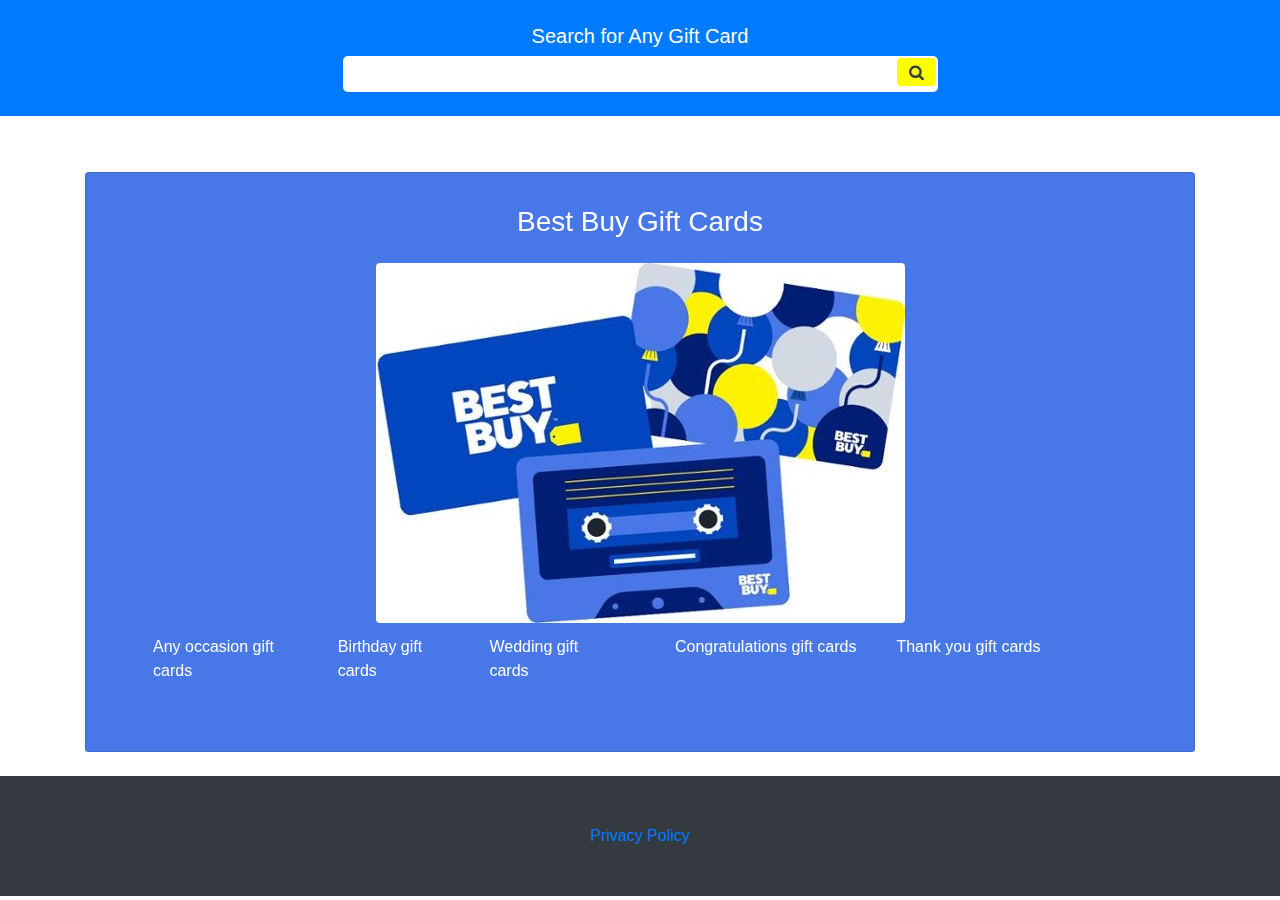
<file: index.html>
<!DOCTYPE html>
<html>
<head>
    <meta charset='utf-8'>
    <meta http-equiv='X-UA-Compatible' content='IE=edge'>
    <title>BestBuy's Gift Cards</title>
    <link rel="shortcut icon" type="image/jpg" href="./gift-card.png"/>
    <meta name='viewport' content='width=device-width, initial-scale=1'>

    <!-- Font Awesome -->
    <link rel="stylesheet" href="https://cdnjs.cloudflare.com/ajax/libs/font-awesome/4.7.0/css/font-awesome.min.css">
    
    <!-- jquery -->
    <script src="https://ajax.googleapis.com/ajax/libs/jquery/3.5.1/jquery.min.js"></script>
    <script src="https://cdnjs.cloudflare.com/ajax/libs/popper.js/1.16.0/umd/popper.min.js"></script>
    
    <!-- bootstrapcdn -->
    
    <script src="https://maxcdn.bootstrapcdn.com/bootstrap/4.5.2/js/bootstrap.min.js"></script>
    <link rel="stylesheet" href="https://stackpath.bootstrapcdn.com/bootstrap/4.4.1/css/bootstrap.min.css" integrity="sha384-Vkoo8x4CGsO3+Hhxv8T/Q5PaXtkKtu6ug5TOeNV6gBiFeWPGFN9MuhOf23Q9Ifjh" crossorigin="anonymous">
    <script src="https://stackpath.bootstrapcdn.com/bootstrap/4.4.1/js/bootstrap.min.js" integrity="sha384-wfSDF2E50Y2D1uUdj0O3uMBJnjuUD4Ih7YwaYd1iqfktj0Uod8GCExl3Og8ifwB6" crossorigin="anonymous"></script>
    <!-- Style CSS -->
    <link rel='stylesheet' type='text/css' media='screen' href='./css/style.css'>
    <script src='./js/app.js'></script>
</head>
<body>
    <div class="container-fluid fixed-top bg-primary py-4">
        <div class="row">
        <div class="col-md-6 mx-auto">
            <h5 class="text-center text-white">Search for Any Gift Card</h5>
            <form role="search" id="form" method="get" action="http://www.google.com/search">
                <input type="search" id="query" name="q"
                 placeholder=""
                 aria-label="Search through site content">
                <button id="searchbtn">
                    <div class="input-group-append">
                    <span class="input-group-text amber lighten-3 border-0" id="basic-text1"><i class="fa fa-search text-dark" aria-hidden="true"></i></span>
                  </div></button>
              </form>
              
        </div>
    </div>
</div>
<div class=" container pt-5 my-4">
    <div id="demo" class="carousel slide" data-ride="carousel">
        <div class="carousel-inner">
            <div class="carousel-item active">
                <div class="card">
                    <div class="path text-center text-white"><h3>Best Buy Gift Cards</h3></div>
                    <div class="row">
                        <div class="col-md-12 text-center align-self-center"> 
                            <img class="img-fluid rounded" src="./images/bestbuy.jpg">
                        </div>
                    </div>
                    <div class="row">
                        <div class="col-md-6 mb-4">
                            <ul class="list-group list-group-horizontal bg-transparent">
                                <a href="Any_occasion_gift_cards.html" target="_blank"><li class="list-group-item">Any occasion gift cards</li></a>
                                <a href="birthday_gift_cards.html" target="_blank"><li class="list-group-item">Birthday gift cards</li></a>
                                <a href="wedding_cards.html"  target="_blank"><li class="list-group-item">Wedding gift cards</li></a>
                              </ul>
                        </div>
                        <div class="col-md-6 mb-4">
                            <ul class="list-group list-group-horizontal bg-transparent">
                                <a href="Congratulations.html" target="_blank"><li class="list-group-item">Congratulations gift cards</li></a>
                                <a href="thankyou.html" target="_blank"><li class="list-group-item">Thank you gift cards</li></a>
                              </ul>
                        </div>
                        </div>
                    </div>
                </div>
            </div>
        </div>
    </div>
   
    <!-- Copyright -->
    <div class="footer-copyright text-center py-5 mb-1 bg-dark">
        <a href="./privacy.html" target="_blank">Privacy Policy</a>
      </div>
      <!-- Copyright -->
    <!-- JavaScript -->
    <script src='./js/app.js'></script>
</body>
</html>
</file>
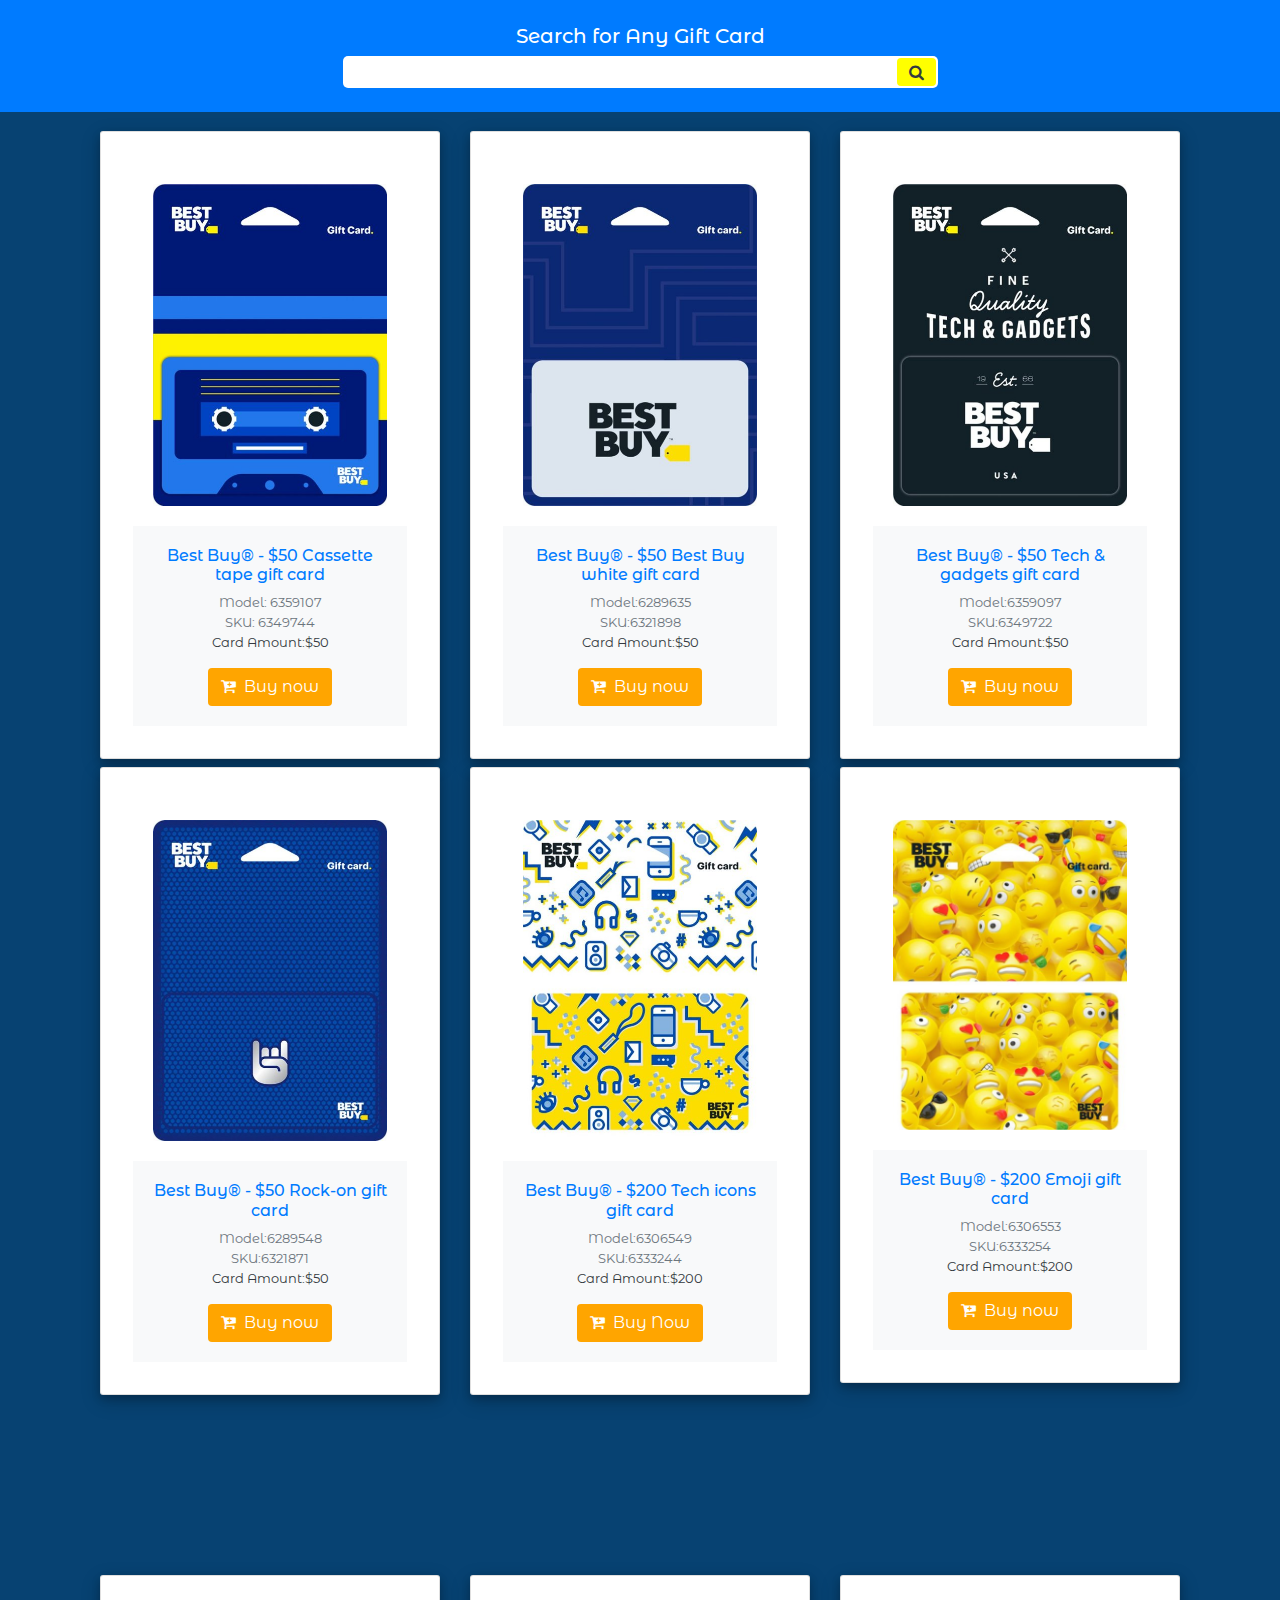
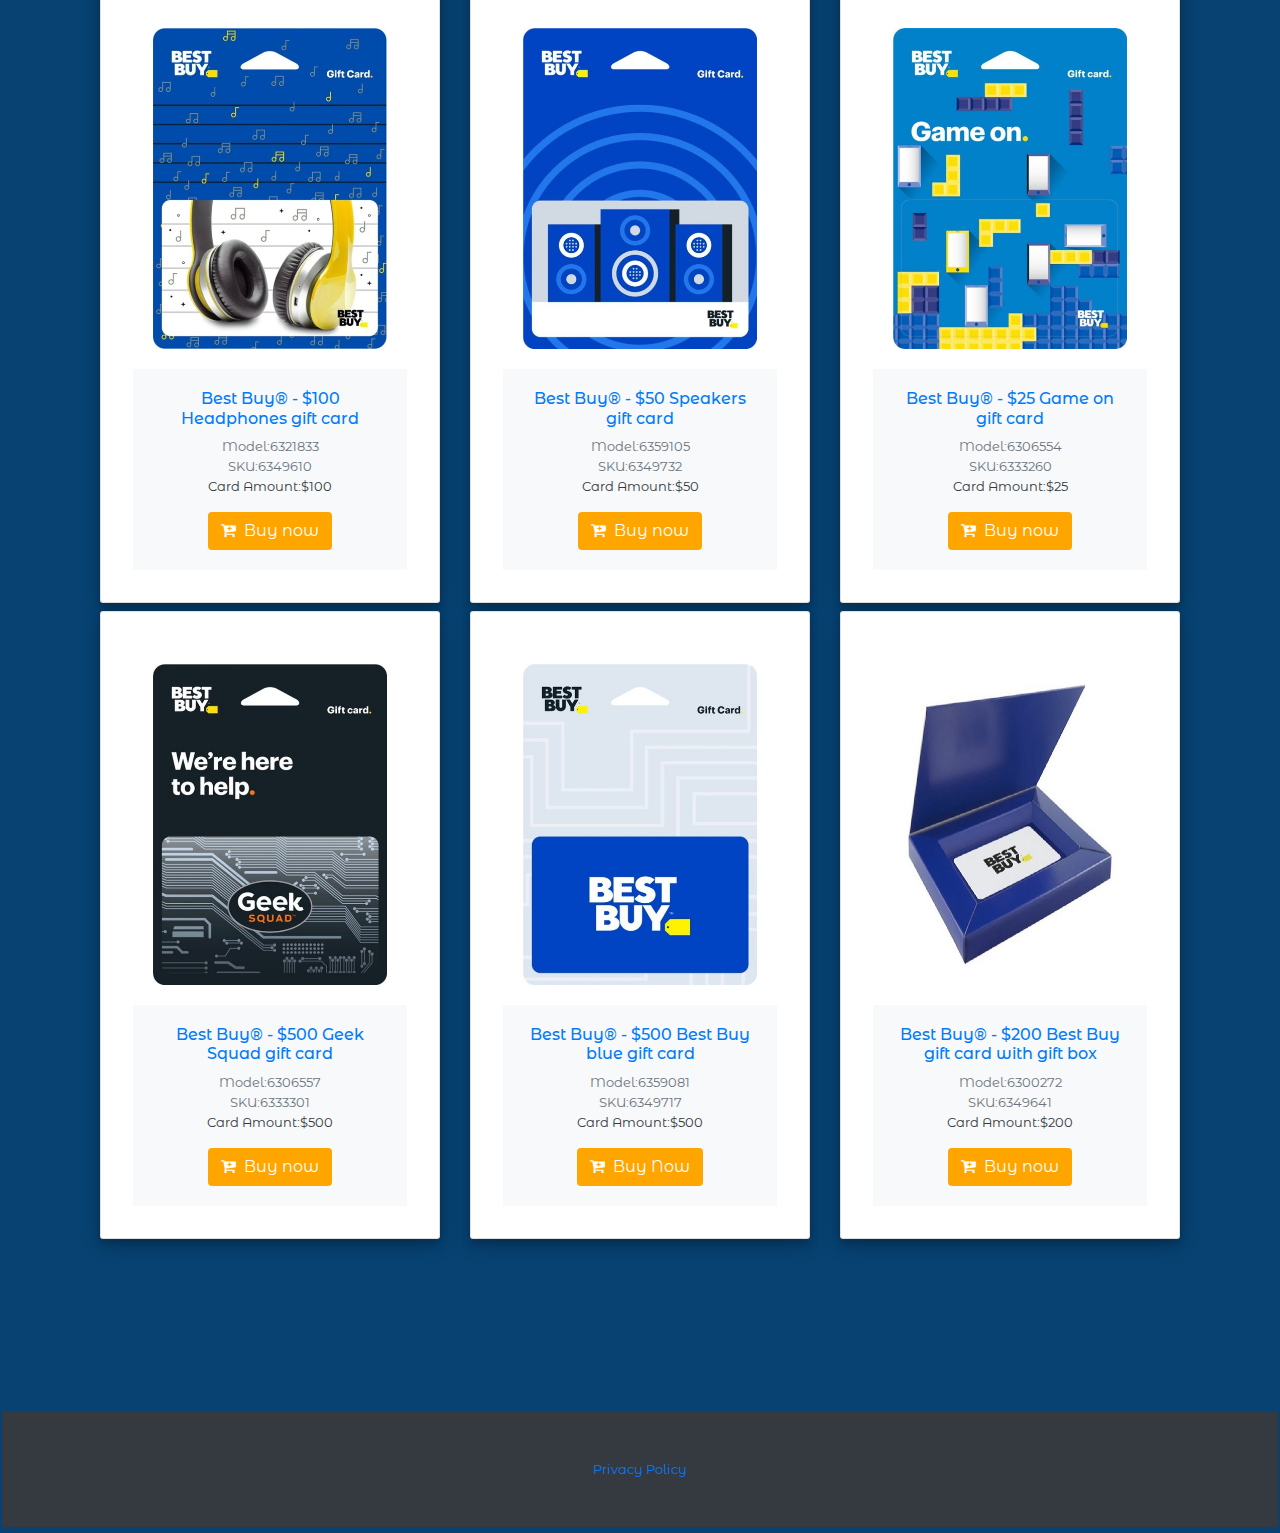
<file: Any_occasion_gift_cards.html>
<!DOCTYPE html>
<html>
<head>
    <meta charset='utf-8'>
    <meta http-equiv='X-UA-Compatible' content='IE=edge'>
    <title> Occasion </title>
    <link rel="shortcut icon" type="image/jpg" href="./gift-card.png"/>
    <meta name='viewport' content='width=device-width, initial-scale=1'>

    <!-- Font Awesome -->
    <link rel="stylesheet" href="https://cdnjs.cloudflare.com/ajax/libs/font-awesome/4.7.0/css/font-awesome.min.css">
    
    <!-- jquery -->
    <script src="https://ajax.googleapis.com/ajax/libs/jquery/3.5.1/jquery.min.js"></script>
    <script src="https://cdnjs.cloudflare.com/ajax/libs/popper.js/1.16.0/umd/popper.min.js"></script>
    
    <!-- bootstrapcdn -->
    
    <script src="https://maxcdn.bootstrapcdn.com/bootstrap/4.5.2/js/bootstrap.min.js"></script>
    <link rel="stylesheet" href="https://stackpath.bootstrapcdn.com/bootstrap/4.4.1/css/bootstrap.min.css" integrity="sha384-Vkoo8x4CGsO3+Hhxv8T/Q5PaXtkKtu6ug5TOeNV6gBiFeWPGFN9MuhOf23Q9Ifjh" crossorigin="anonymous">
    <script src="https://stackpath.bootstrapcdn.com/bootstrap/4.4.1/js/bootstrap.min.js" integrity="sha384-wfSDF2E50Y2D1uUdj0O3uMBJnjuUD4Ih7YwaYd1iqfktj0Uod8GCExl3Og8ifwB6" crossorigin="anonymous"></script>
    
    <!-- Style CSS -->
    <link rel='stylesheet' type='text/css' media='screen' href='./css/style.css'>
    <link rel='stylesheet' type='text/css' media='screen' href='./css/page1.css'>
    <script src='./js/app.js'></script>
    
</head>
<body>
    <div class="container-fluid fixed-top bg-primary py-4">
        <div class="row">
        <div class="col-md-6 mx-auto">
            <h5 class="text-center text-white">Search for Any Gift Card</h5>
            <form role="search" id="form" method="get" action="http://www.google.com/search">
                <input type="search" id="query" name="q"
                 placeholder=""
                 aria-label="Search through site content">
                <button id="searchbtn">
                    <div class="input-group-append">
                    <span class="input-group-text amber lighten-3 border-0" id="basic-text1"><i class="fa fa-search text-dark" aria-hidden="true"></i></span>
                  </div></button>
              </form>
        </div>
    </div>
</div>
    <hr>
    <h2 class="text-center text-white">Any Occasion Gift Cards</h2>
    <div class="container d-flex justify-content-center mt-50">
        <div class="row">
            <div class="col-md-4 mt-2">
                <div class="card">
                    <div class="card-body">
                        <div class="card-img-actions"> <img src="./images/Any_Occasion/pic1.jpg" class="card-img img-fluid" alt="Cassette tape gift card"> </div>
                    </div>
                    <div class="card-body bg-light text-center">
                        <div class="mb-2">
                            <h6 class="font-weight-semibold mb-2"> 
                            <a class="text-primary mb-2" data-abc="true">
                            Best Buy® - $50 Cassette tape gift card</a> </h6> 
                            <a  class="text-muted" data-abc="true">Model: 6359107 <br>SKU: 6349744  <p class="text-dark">Card Amount:$50</p></a> 
                        </div>
                     <a href="https://www.bestbuy.com/site/best-buy-50-cassette-tape-gift-card/6349744.p?skuId=6349744"><button id="buybtn" type="button" onclick="myFunction()" class="btn bg-cart"><i class="fa fa-cart-plus mr-2"></i>Buy now</button></a>
                    </div>
                </div>
            </div>
            <div class="col-md-4 mt-2">
                <div class="card">
                    <div class="card-body">
                        <div class="card-img-actions"> <img src="./images/Any_Occasion/pic2.jpg" class="card-img img-fluid" alt="Best Buy white gift card"> </div>
                    </div>
                    <div class="card-body bg-light text-center">
                        <div class="mb-2">
                            <h6 class="font-weight-semibold mb-2"> 
                            <a class="text-primary mb-2" data-abc="true">
                                Best Buy® - $50 Best Buy white gift card</a> </h6> 
                            <a  class="text-muted" data-abc="true">Model:6289635  <br>SKU:6321898 <p class="text-dark">Card Amount:$50</p></a>
                        </div>
                        <a  href="https://www.bestbuy.com/site/best-buy-50-best-buy-white-gift-card/6321898.p?skuId=6321898"><button type="button" onclick="myFunction()" class="btn bg-cart"><i class="fa fa-cart-plus mr-2"></i>Buy now</button></a>
                    </div>
                </div>
            </div>
            <div class="col-md-4 mt-2">
                <div class="card">
                    <div class="card-body">
                        <div class="card-img-actions"> <img src="./images/Any_Occasion/pic3.jpg" class="card-img img-fluid" alt="Tech & gadgets gift card"> </div>
                    </div>
                    <div class="card-body bg-light text-center">
                        <div class="mb-2">
                            <h6 class="font-weight-semibold mb-2"> 
                            <a class="text-primary mb-2" data-abc="true">
                                Best Buy® - $50 Tech & gadgets gift card</a> </h6> 
                            <a  class="text-muted" data-abc="true">Model:6359097 <br>SKU:6349722<p class="text-dark">Card Amount:$50</p></a>
                        </div>
                        <a  href="https://www.bestbuy.com/site/best-buy-50-tech-gadgets-gift-card/6349722.p?skuId=6349722"><button type="button" onclick="myFunction()" class="btn bg-cart"><i class="fa fa-cart-plus mr-2"></i>Buy now</button></a>
                    </div>
                </div>
            </div>
            <div class="col-md-4 mt-2">
                <div class="card">
                    <div class="card-body">
                        <div class="card-img-actions"> <img src="./images/Any_Occasion/pic4.jpg" class="card-img img-fluid" alt="Rock-on gift card"> </div>
                    </div>
                    <div class="card-body bg-light text-center">
                        <div class="mb-2">
                            <h6 class="font-weight-semibold mb-2"> 
                            <a class="text-primary mb-2" data-abc="true">
                                Best Buy® - $50 Rock-on gift card</a> </h6> 
                            <a  class="text-muted" data-abc="true">Model:6289548 <br>SKU:6321871<p class="text-dark">Card Amount:$50</p></a>
                           
                        </div>
                     <a href="https://www.bestbuy.com/site/best-buy-50-rock-on-gift-card/6321871.p?skuId=6321871"><button type="button" onclick="myFunction()" class="btn bg-cart"><i class="fa fa-cart-plus mr-2"></i>Buy now</button></a>
                    </div>
                </div>
            </div>
            <div class="col-md-4 mt-2" style="height: 800px;">
                <div class="card">
                    <div class="card-body">
                        <div class="card-img-actions"> <img src="./images/Any_Occasion/pic5.jpg" class="card-img img-fluid"  alt=" Tech icons gift card"> </div>
                    </div>
                    <div class="card-body bg-light text-center">
                        <div class="mb-2">
                            <h6 class="font-weight-semibold mb-2"> 
                            <a class="text-primary mb-2" data-abc="true">
                                Best Buy® - $200 Tech icons gift card</a> </h6> 
                            <a  class="text-muted" data-abc="true">Model:6306549 <br>SKU:6333244<p class="text-dark">Card Amount:$200</p></a>
                           
                        </div>
                     <a href="https://www.bestbuy.com/site/best-buy-200-tech-icons-gift-card/6333244.p?skuId=6333244&intl=nosplash"><button onclick="myFunction()" type="button" class="btn bg-cart"><i class="fa fa-cart-plus mr-2"></i>Buy Now</button></a>
                    </div>
                </div>
            </div>
            <div class="col-md-4 mt-2">
                <div class="card">
                    <div class="card-body">
                        <div class="card-img-actions"> <img src="./images/Any_Occasion/pic6.jpg" class="card-img img-fluid" alt=" Emoji gift card"> </div>
                    </div>
                    <div class="card-body bg-light text-center">
                        <div class="mb-2">
                            <h6 class="font-weight-semibold mb-2"> 
                            <a class="text-primary mb-2" data-abc="true">
                                Best Buy® - $200 Emoji gift card</a> </h6> 
                            <a  class="text-muted" data-abc="true">Model:6306553 <br>SKU:6333254<p class="text-dark">Card Amount:$200</p></a>
                        </div>
                     <a href="https://www.bestbuy.com/site/best-buy-200-emoji-gift-card/6333254.p?skuId=6333254"><button type="button" onclick="myFunction()" class="btn bg-cart"><i class="fa fa-cart-plus mr-2"></i>Buy now</button></a>
                    </div>
                </div>
            </div>
        </div>
    </div>
    <div class="container d-flex justify-content-center">
        <h2></h2>
        <div class="row">
            <div class="col-md-4 mt-2">
                <div class="card">
                    <div class="card-body">
                        <div class="card-img-actions"> <img src="./images/Any_Occasion/pic7.jpg" class="card-img img-fluid" alt="Headphones gift card"> </div>
                    </div>
                    <div class="card-body bg-light text-center">
                        <div class="mb-2">
                            <h6 class="font-weight-semibold mb-2"> 
                            <a class="text-primary mb-2" data-abc="true">
                                Best Buy® - $100 Headphones gift card</a> </h6> 
                            <a  class="text-muted" data-abc="true">Model:6321833 <br>SKU:6349610 <p class="text-dark">Card Amount:$100</p></a> 
                        </div>
                     <a href="https://www.bestbuy.com/site/best-buy-100-headphones-gift-card/6349610.p?skuId=6349610"><button onclick="myFunction()" type="button" class="btn bg-cart"><i class="fa fa-cart-plus mr-2"></i>Buy now</button></a>
                    </div>
                </div>
            </div>
            <div class="col-md-4 mt-2">
                <div class="card">
                    <div class="card-body">
                        <div class="card-img-actions"> <img src="./images/Any_Occasion/pic8.jpg" class="card-img img-fluid" alt="Speakers gift card"> </div>
                    </div>
                    <div class="card-body bg-light text-center">
                        <div class="mb-2">
                            <h6 class="font-weight-semibold mb-2"> 
                            <a class="text-primary mb-2" data-abc="true">
                                Best Buy® - $50 Speakers gift card</a> </h6> 
                            <a  class="text-muted" data-abc="true">Model:6359105 <br>SKU:6349732 <p class="text-dark">Card Amount:$50</p></a>
                        </div>
                        <a  href="https://www.bestbuy.com/site/best-buy-50-speakers-gift-card/6349732.p?skuId=6349732"><button onclick="myFunction()" type="button" class="btn bg-cart"><i class="fa fa-cart-plus mr-2"></i>Buy now</button></a>
                    </div>
                </div>
            </div>
            <div class="col-md-4 mt-2">
                <div class="card">
                    <div class="card-body">
                        <div class="card-img-actions"> <img src="./images/Any_Occasion/pic9.jpg" class="card-img img-fluid" alt="Game on gift card"> </div>
                    </div>
                    <div class="card-body bg-light text-center">
                        <div class="mb-2">
                            <h6 class="font-weight-semibold mb-2"> 
                            <a class="text-primary mb-2" data-abc="true">
                                Best Buy® - $25 Game on gift card</a> </h6> 
                            <a  class="text-muted" data-abc="true">Model:6306554 <br>SKU:6333260<p class="text-dark">Card Amount:$25</p></a>
                        </div>
                        <a  href="https://www.bestbuy.com/site/best-buy-25-game-on-gift-card/6333260.p?skuId=6333260"><button onclick="myFunction()" type="button" class="btn bg-cart"><i class="fa fa-cart-plus mr-2"></i>Buy now</button></a>
                    </div>
                </div>
            </div>
            <div class="col-md-4 mt-2">
                <div class="card">
                    <div class="card-body">
                        <div class="card-img-actions"> <img src="./images/Any_Occasion/pic10.jpg" class="card-img img-fluid" alt="Geek Squad gift card"> </div>
                    </div>
                    <div class="card-body bg-light text-center">
                        <div class="mb-2">
                            <h6 class="font-weight-semibold mb-2"> 
                            <a class="text-primary mb-2" data-abc="true">
                                Best Buy® - $500 Geek Squad gift card</a> </h6> 
                            <a  class="text-muted" data-abc="true">Model:6306557 <br>SKU:6333301<p class="text-dark">Card Amount:$500</p></a>
                           
                        </div>
                     <a href="https://www.bestbuy.com/site/best-buy-500-geek-squad-gift-card/6333301.p?skuId=6333301"><button onclick="myFunction()" type="button" class="btn bg-cart"><i class="fa fa-cart-plus mr-2"></i>Buy now</button></a>
                    </div>
                </div>
            </div>
            <div class="col-md-4 mt-2" style="height: 800px;">
                <div class="card">
                    <div class="card-body">
                        <div class="card-img-actions"> <img src="./images/Any_Occasion/pic11.jpg" class="card-img img-fluid"  alt="Best Buy blue gift card"> </div>
                    </div>
                    <div class="card-body bg-light text-center">
                        <div class="mb-2">
                            <h6 class="font-weight-semibold mb-2"> 
                            <a class="text-primary mb-2" data-abc="true">
                                Best Buy® - $500 Best Buy blue gift card</a> </h6> 
                            <a  class="text-muted" data-abc="true">Model:6359081 <br>SKU:6349717<p class="text-dark">Card Amount:$500</p></a>
                           
                        </div>
                     <a href="https://www.bestbuy.com/site/best-buy-500-best-buy-blue-gift-card/6349717.p?skuId=6349717"><button type="button" onclick="myFunction()" class="btn bg-cart"><i class="fa fa-cart-plus mr-2"></i>Buy Now</button></a>
                    </div>
                </div>
            </div>
            <div class="col-md-4 mt-2">
                <div class="card">
                    <div class="card-body">
                        <div class="card-img-actions"> <img src="./images/Any_Occasion/pic12.jpg" class="card-img img-fluid" alt=" Buy gift card with gift box"> </div>
                    </div>
                    <div class="card-body bg-light text-center">
                        <div class="mb-2">
                            <h6 class="font-weight-semibold mb-2"> 
                            <a class="text-primary mb-2" data-abc="true">
                                Best Buy® - $200 Best Buy gift card with gift box</a> </h6> 
                            <a  class="text-muted" data-abc="true">Model:6300272 <br>SKU:6349641<p class="text-dark">Card Amount:$200</p></a>
                        </div>
                     <a href="https://www.bestbuy.com/site/best-buy-200-best-buy-gift-card-with-gift-box/6349641.p?skuId=6349641"><button type="button"onclick="myFunction()" class="btn bg-cart"><i class="fa fa-cart-plus mr-2"></i>Buy now</button></a>
                    </div>
                </div>
            </div>
        </div>
    </div>
  <!-- Copyright -->
  <div class="footer-copyright text-center py-5 mb-1 bg-dark">
    <a href="./privacy.html" target="_blank">Privacy Policy</a>
  </div>
  <!-- Copyright -->
<!-- JavaScript -->

</body>
</html>
</file>
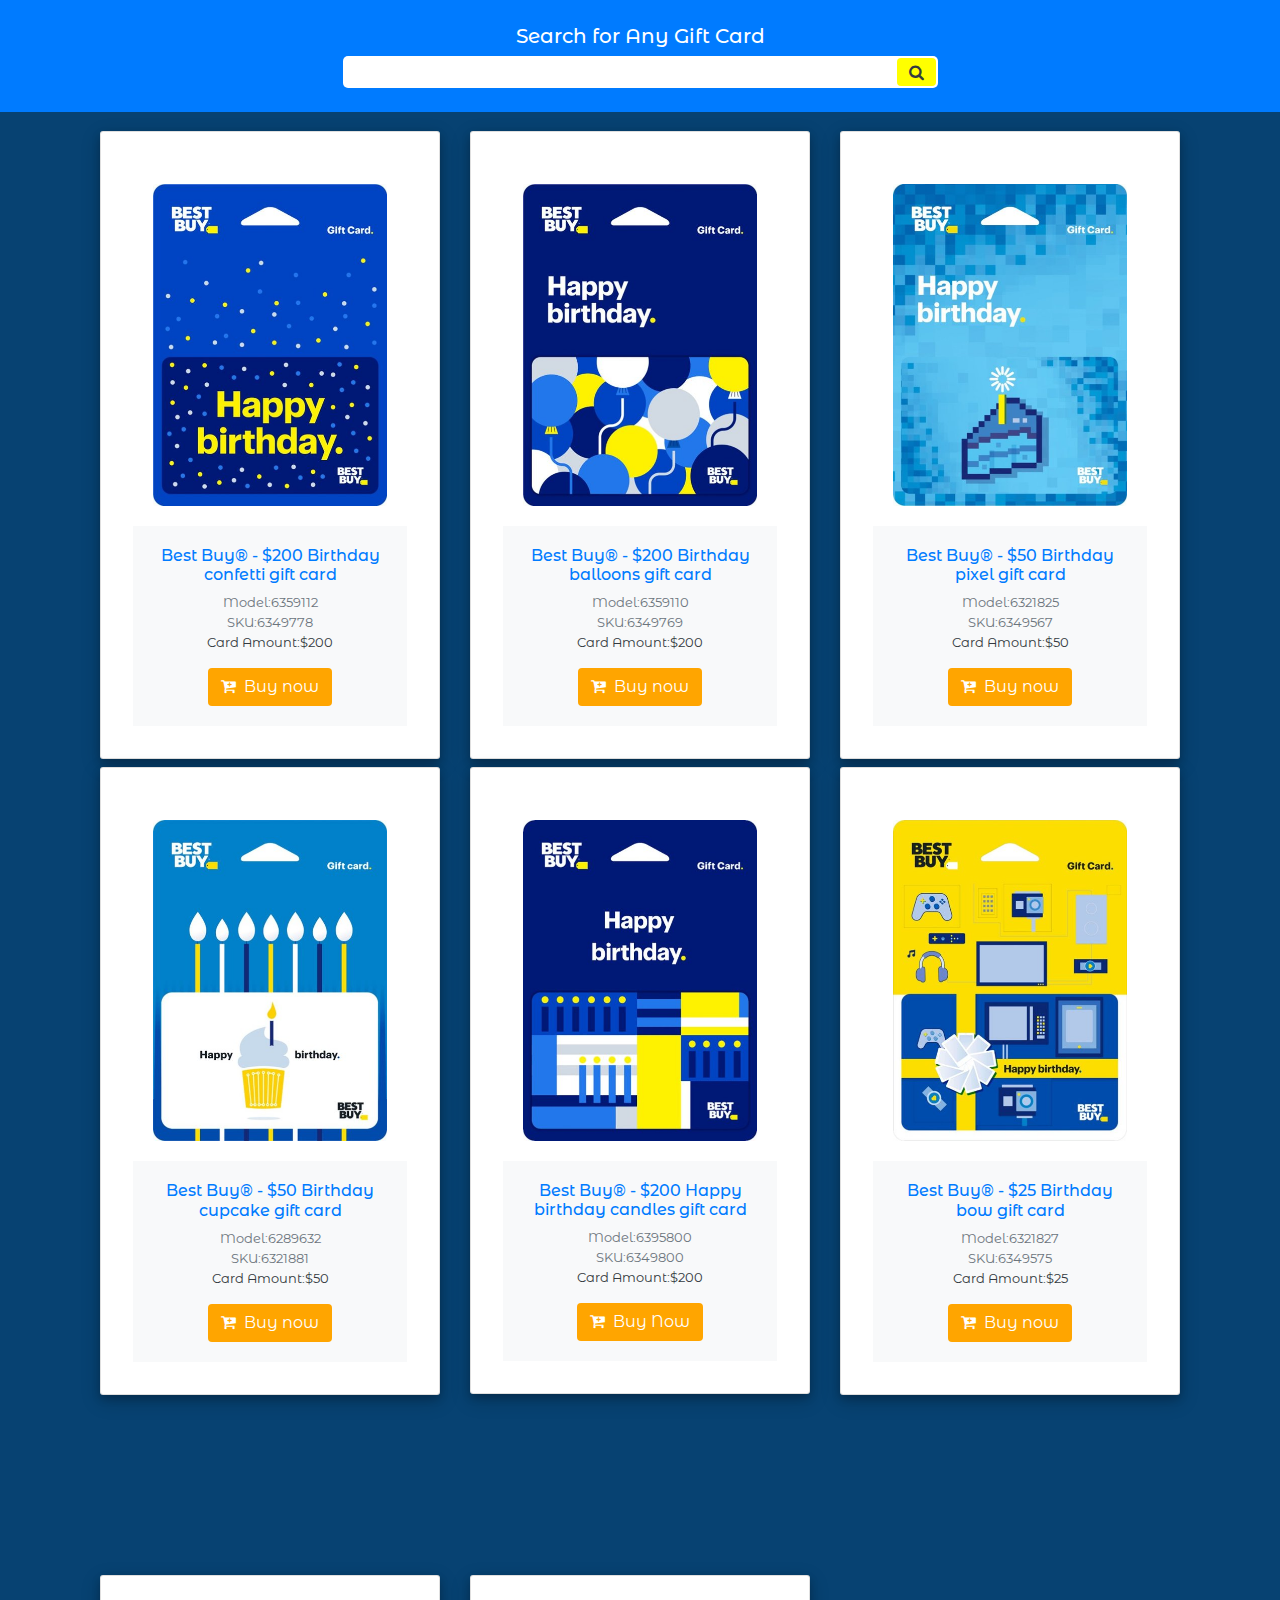
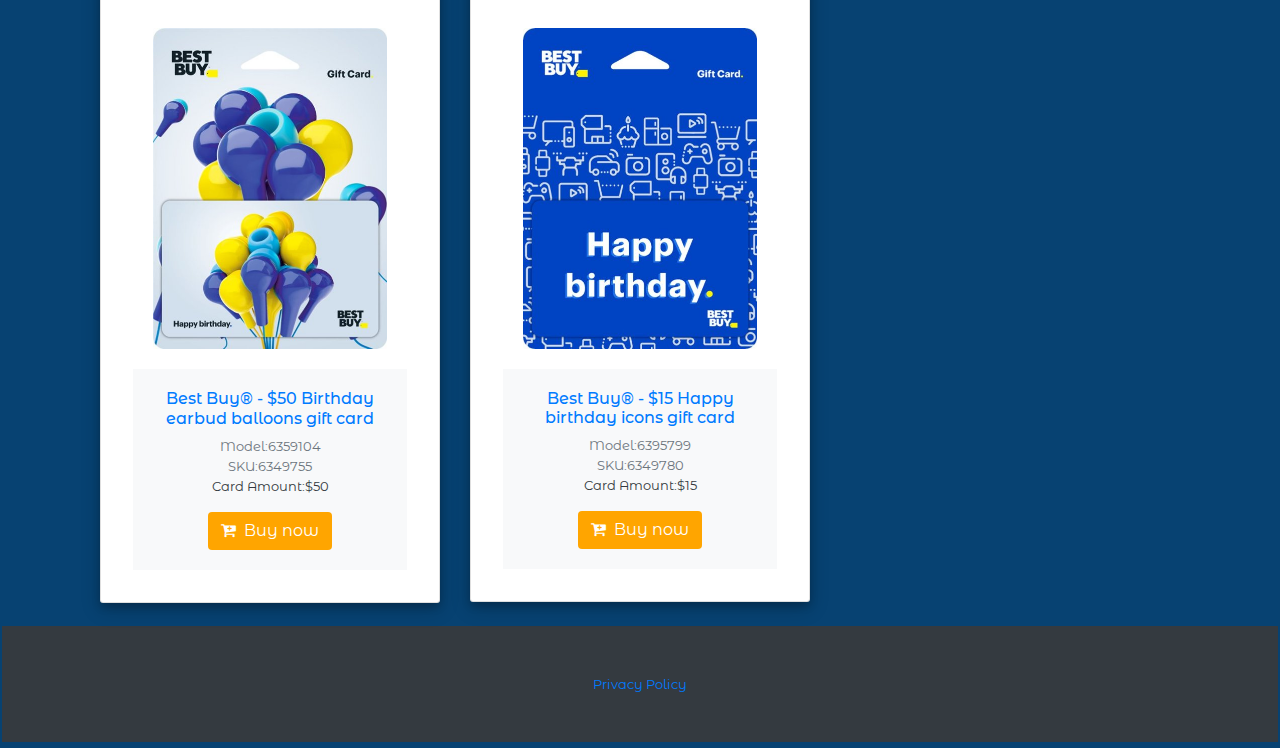
<file: birthday_gift_cards.html>
<!DOCTYPE html>
<html>
<head>
    <meta charset='utf-8'>
    <meta http-equiv='X-UA-Compatible' content='IE=edge'>
    <title>Birthday</title>
    <link rel="shortcut icon" type="image/jpg" href="./gift-card.png"/>
    <meta name='viewport' content='width=device-width, initial-scale=1'>
   

    <!-- Font Awesome -->
    <link rel="stylesheet" href="https://cdnjs.cloudflare.com/ajax/libs/font-awesome/4.7.0/css/font-awesome.min.css">
    
    <!-- jquery -->
    <script src="https://ajax.googleapis.com/ajax/libs/jquery/3.5.1/jquery.min.js"></script>
    <script src="https://cdnjs.cloudflare.com/ajax/libs/popper.js/1.16.0/umd/popper.min.js"></script>
    
    <!-- bootstrapcdn -->
    
    <script src="https://maxcdn.bootstrapcdn.com/bootstrap/4.5.2/js/bootstrap.min.js"></script>
    <link rel="stylesheet" href="https://stackpath.bootstrapcdn.com/bootstrap/4.4.1/css/bootstrap.min.css" integrity="sha384-Vkoo8x4CGsO3+Hhxv8T/Q5PaXtkKtu6ug5TOeNV6gBiFeWPGFN9MuhOf23Q9Ifjh" crossorigin="anonymous">
    <script src="https://stackpath.bootstrapcdn.com/bootstrap/4.4.1/js/bootstrap.min.js" integrity="sha384-wfSDF2E50Y2D1uUdj0O3uMBJnjuUD4Ih7YwaYd1iqfktj0Uod8GCExl3Og8ifwB6" crossorigin="anonymous"></script>
    
    <!-- Style CSS -->
    <link rel='stylesheet' type='text/css' media='screen' href='./css/style.css'>
    <link rel='stylesheet' type='text/css' media='screen' href='./css/page1.css'>
    
    
</head>
<body>
    <div class="container-fluid fixed-top bg-primary py-4">
        <div class="row">
        <div class="col-md-6 mx-auto">
            <h5 class="text-center text-white">Search for Any Gift Card</h5>
            <form role="search" id="form" method="get" action="http://www.google.com/search">
                <input type="search" id="query" name="q"
                 placeholder=""
                 aria-label="Search through site content">
                <button id="searchbtn">
                    <div class="input-group-append">
                    <span class="input-group-text amber lighten-3 border-0" id="basic-text1"><i class="fa fa-search text-dark" aria-hidden="true"></i></span>
                  </div></button>
              </form>
        </div>
    </div>
</div>
    <hr>
    <h2 class="text-center text-white">Birthday Gift Cards</h2>
    <div class="container d-flex justify-content-center mt-50">
        <div class="row">
            <div class="col-md-4 mt-2">
                <div class="card">
                    <div class="card-body">
                        <div class="card-img-actions"> <img src="./images/birthday/pic1.jpg" class="card-img img-fluid" alt=" Birthday confetti gift card"> </div>
                    </div>
                    <div class="card-body bg-light text-center">
                        <div class="mb-2">
                            <h6 class="font-weight-semibold mb-2"> 
                            <a class="text-primary mb-2" data-abc="true">
                            Best Buy® - $200 Birthday confetti gift card</a> </h6> 
                            <a  class="text-muted" data-abc="true">Model:6359112 <br>SKU:6349778<p class="text-dark">Card Amount:$200</p></a> 
                        </div>
                     <a href="https://www.bestbuy.com/site/best-buy-200-birthday-confetti-gift-card/6349778.p?skuId=6349778"><button onclick="myFunction()" type="button" class="btn bg-cart"><i class="fa fa-cart-plus mr-2"></i>Buy now</button></a>
                    </div>
                </div>
            </div>
            <div class="col-md-4 mt-2">
                <div class="card">
                    <div class="card-body">
                        <div class="card-img-actions"> <img src="./images/birthday/pic2.jpg" class="card-img img-fluid" alt=" Birthday balloons gift card"> </div>
                    </div>
                    <div class="card-body bg-light text-center">
                        <div class="mb-2">
                            <h6 class="font-weight-semibold mb-2"> 
                            <a class="text-primary mb-2" data-abc="true">
                                Best Buy® - $200 Birthday balloons gift card</a> </h6> 
                            <a  class="text-muted" data-abc="true">Model:6359110 <br>SKU:6349769<p class="text-dark">Card Amount:$200</p></a>
                        </div>
                        <a  href="https://www.bestbuy.com/site/best-buy-200-birthday-balloons-gift-card/6349769.p?skuId=6349769"><button  onclick="myFunction()" type="button" class="btn bg-cart"><i class="fa fa-cart-plus mr-2"></i>Buy now</button></a>
                    </div>
                </div>
            </div>
            <div class="col-md-4 mt-2">
                <div class="card">
                    <div class="card-body">
                        <div class="card-img-actions"> <img src="./images/birthday/pic3.jpg" class="card-img img-fluid" alt=" Birthday pixel gift card"> </div>
                    </div>
                    <div class="card-body bg-light text-center">
                        <div class="mb-2">
                            <h6 class="font-weight-semibold mb-2"> 
                            <a class="text-primary mb-2" data-abc="true">
                                Best Buy® - $50 Birthday pixel gift card</a> </h6> 
                            <a  class="text-muted" data-abc="true">Model:6321825 <br>SKU:6349567<p class="text-dark">Card Amount:$50</p></a>
                        </div>
                        <a  href="https://www.bestbuy.com/site/best-buy-50-birthday-pixel-gift-card/6349567.p?skuId=6349567"><button type="button" onclick="myFunction()" class="btn bg-cart"><i class="fa fa-cart-plus mr-2"></i>Buy now</button></a>
                    </div>
                </div>
            </div>
            <div class="col-md-4 mt-2">
                <div class="card">
                    <div class="card-body">
                        <div class="card-img-actions"> <img src="./images/birthday/pic4.jpg" class="card-img img-fluid" alt="Birthday cupcake gift card"> </div>
                    </div>
                    <div class="card-body bg-light text-center">
                        <div class="mb-2">
                            <h6 class="font-weight-semibold mb-2"> 
                            <a class="text-primary mb-2" data-abc="true">
                                Best Buy® - $50 Birthday cupcake gift card</a> </h6> 
                            <a  class="text-muted" data-abc="true">Model:6289632 <br>SKU:6321881<p class="text-dark">Card Amount:$50</p></a>
                           
                        </div>
                     <a href="https://www.bestbuy.com/site/best-buy-50-birthday-cupcake-gift-card/6321881.p?skuId=6321881"><button type="button" onclick="myFunction()" class="btn bg-cart"><i class="fa fa-cart-plus mr-2"></i>Buy now</button></a>
                    </div>
                </div>
            </div>
            <div class="col-md-4 mt-2" style="height: 800px;">
                <div class="card">
                    <div class="card-body">
                        <div class="card-img-actions"> <img src="./images/birthday/pic5.jpg" class="card-img img-fluid"  alt="Happy birthday candles gift card"> </div>
                    </div>
                    <div class="card-body bg-light text-center">
                        <div class="mb-2">
                            <h6 class="font-weight-semibold mb-2"> 
                            <a class="text-primary mb-2" data-abc="true">
                                Best Buy® - $200 Happy birthday candles gift card</a> </h6> 
                            <a  class="text-muted" data-abc="true">Model:6395800<br>SKU:6349800<p class="text-dark">Card Amount:$200</p></a>
                           
                        </div>
                     <a href="https://www.bestbuy.com/site/best-buy-200-happy-birthday-candles-gift-card/6349800.p?skuId=6349800"><button type="button" onclick="myFunction()" class="btn bg-cart"><i class="fa fa-cart-plus mr-2"></i>Buy Now</button></a>
                    </div>
                </div>
            </div>
            <div class="col-md-4 mt-2">
                <div class="card">
                    <div class="card-body">
                        <div class="card-img-actions"> <img src="./images/birthday/pic6.jpg" class="card-img img-fluid" alt=" Birthday bow gift card"> </div>
                    </div>
                    <div class="card-body bg-light text-center">
                        <div class="mb-2">
                            <h6 class="font-weight-semibold mb-2"> 
                            <a class="text-primary mb-2" data-abc="true">
                                Best Buy® - $25 Birthday bow gift card</a> </h6> 
                            <a  class="text-muted" data-abc="true">Model:6321827<br>SKU:6349575<p class="text-dark">Card Amount:$25</p></a>
                        </div>
                     <a href="https://www.bestbuy.com/site/best-buy-25-birthday-bow-gift-card/6349575.p?skuId=6349575"><button type="button" onclick="myFunction()" class="btn bg-cart"><i class="fa fa-cart-plus mr-2"></i>Buy now</button></a>
                    </div>
                </div>
            </div>
        </div>
    </div>
    <div class="container d-flex justify-content-center">
        <div class="row">
            <div class="col-md-4 mt-2">
                <div class="card">
                    <div class="card-body">
                        <div class="card-img-actions"> <img src="./images/birthday/pic7.jpg" class="card-img img-fluid" alt="Birthday earbud balloons gift card"> </div>
                    </div>
                    <div class="card-body bg-light text-center">
                        <div class="mb-2">
                            <h6 class="font-weight-semibold mb-2"> 
                            <a class="text-primary mb-2" data-abc="true">
                                Best Buy® - $50 Birthday earbud balloons gift card</a> </h6> 
                            <a  class="text-muted" data-abc="true">Model:6359104 <br>SKU:6349755<p class="text-dark">Card Amount:$50</p></a> 
                        </div>
                     <a href="https://www.bestbuy.com/site/best-buy-50-birthday-earbud-balloons-gift-card/6349755.p?skuId=6349755"><button type="button" onclick="myFunction()" class="btn bg-cart"><i class="fa fa-cart-plus mr-2"></i>Buy now</button></a>
                    </div>
                </div>
            </div>
            <div class="col-md-4 mt-2 mb-4">
                <div class="card">
                    <div class="card-body">
                        <div class="card-img-actions"> <img src="./images/birthday/pic8.jpg" class="card-img img-fluid" alt=" Happy birthday icons gift card"> </div>
                    </div>
                    <div class="card-body bg-light text-center">
                        <div class="mb-2">
                            <h6 class="font-weight-semibold mb-2"> 
                            <a class="text-primary mb-2" data-abc="true">
                                Best Buy® - $15 Happy birthday icons gift card</a> </h6> 
                            <a  class="text-muted" data-abc="true">Model:6395799 <br>SKU:6349780<p class="text-dark">Card Amount:$15</p></a>
                        </div>
                        <a  href="https://www.bestbuy.com/site/best-buy-15-happy-birthday-icons-gift-card/6349780.p?skuId=6349780"><button type="button" onclick="myFunction()" class="btn bg-cart"><i class="fa fa-cart-plus mr-2"></i>Buy now</button></a>
                    </div>
                </div>
            </div>
        </div>
    </div>
  <!-- Copyright -->
  <div class="footer-copyright text-center py-5 mb-1 bg-dark">
    <a href="./privacy.html" target="_blank">Privacy Policy</a>
  </div>
  <!-- Copyright -->
<!-- JavaScript -->
<script src='./js/app.js'></script>
</body>
</html>
</file>
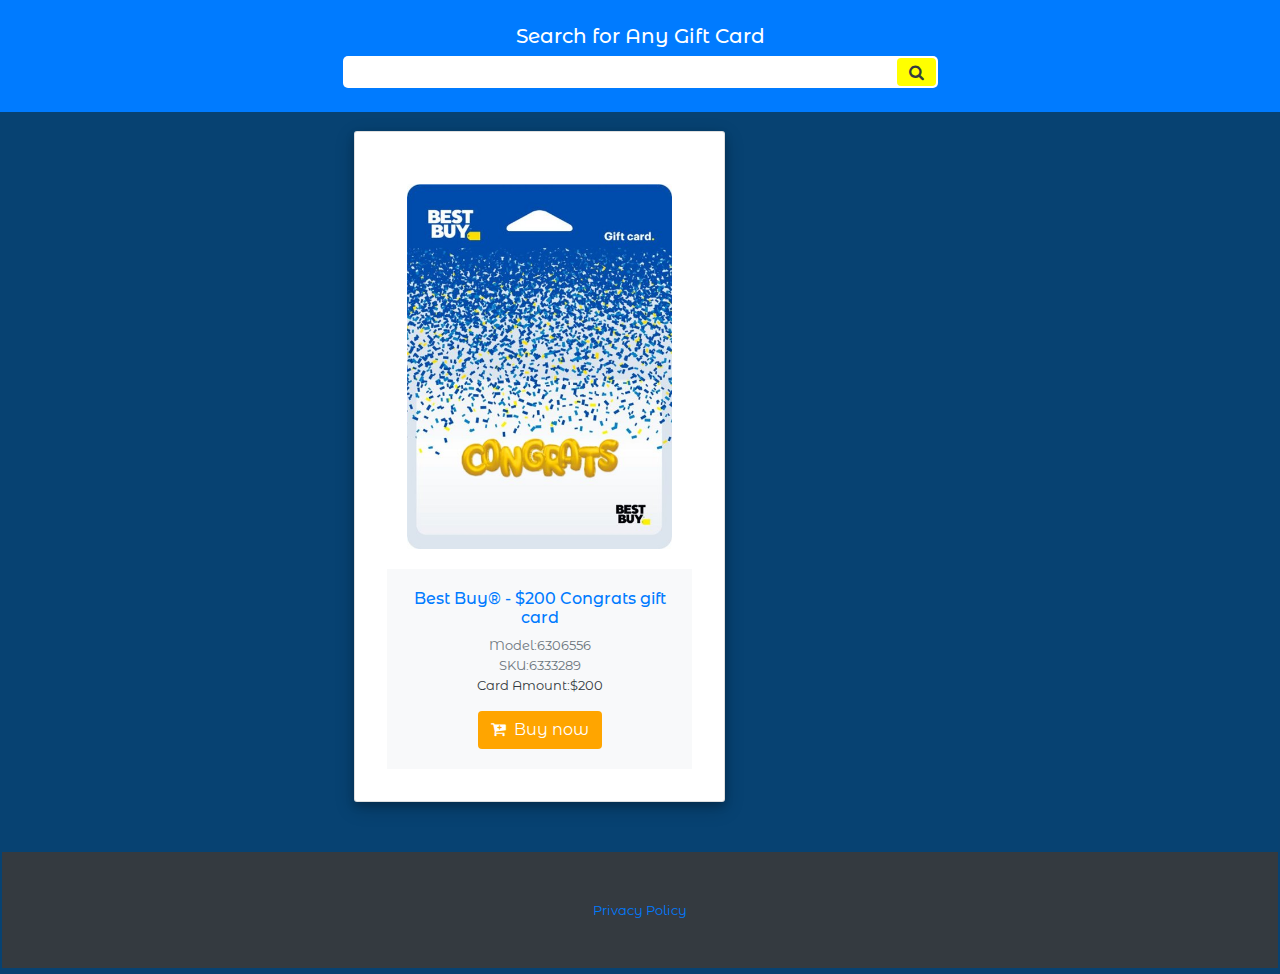
<file: Congratulations.html>
<!DOCTYPE html>
<html>
<head>
    <meta charset='utf-8'>
    <meta http-equiv='X-UA-Compatible' content='IE=edge'>
    <title>Congratulations</title>
   <link rel="shortcut icon" type="image/jpg" href="./gift-card.png"/>
    <meta name='viewport' content='width=device-width, initial-scale=1'>
   

    <!-- Font Awesome -->
    <link rel="stylesheet" href="https://cdnjs.cloudflare.com/ajax/libs/font-awesome/4.7.0/css/font-awesome.min.css">
    
    <!-- jquery -->
    <script src="https://ajax.googleapis.com/ajax/libs/jquery/3.5.1/jquery.min.js"></script>
    <script src="https://cdnjs.cloudflare.com/ajax/libs/popper.js/1.16.0/umd/popper.min.js"></script>
    
    <!-- bootstrapcdn -->
    
    <script src="https://maxcdn.bootstrapcdn.com/bootstrap/4.5.2/js/bootstrap.min.js"></script>
    <link rel="stylesheet" href="https://stackpath.bootstrapcdn.com/bootstrap/4.4.1/css/bootstrap.min.css" integrity="sha384-Vkoo8x4CGsO3+Hhxv8T/Q5PaXtkKtu6ug5TOeNV6gBiFeWPGFN9MuhOf23Q9Ifjh" crossorigin="anonymous">
    <script src="https://stackpath.bootstrapcdn.com/bootstrap/4.4.1/js/bootstrap.min.js" integrity="sha384-wfSDF2E50Y2D1uUdj0O3uMBJnjuUD4Ih7YwaYd1iqfktj0Uod8GCExl3Og8ifwB6" crossorigin="anonymous"></script>
    
    <!-- Style CSS -->
    <link rel='stylesheet' type='text/css' media='screen' href='./css/style.css'>
    <link rel='stylesheet' type='text/css' media='screen' href='./css/page1.css'>
    
    
</head>
<body>
    <div class="container-fluid fixed-top bg-primary py-4">
        <div class="row">
        <div class="col-md-6 mx-auto">
            <h5 class="text-center text-white">Search for Any Gift Card</h5>
            <form role="search" id="form" method="get" action="http://www.google.com/search">
                <input type="search" id="query" name="q"
                 placeholder=""
                 aria-label="Search through site content">
                <button id="searchbtn">
                    <div class="input-group-append">
                    <span class="input-group-text amber lighten-3 border-0" id="basic-text1"><i class="fa fa-search text-dark" aria-hidden="true"></i></span>
                  </div></button>
              </form>
        </div>
    </div>
</div>
    <hr>
    <h2 class="text-center text-white">Congratulations Gift Cards</h2>
    <div class="container d-flex justify-content-center mt-50 mb-50">
        <div class="row">
            <div class="col-md-8 mt-2">
                <div class="card">
                    <div class="card-body">
                        <div class="card-img-actions"> <img src="./images/Congratulations/pic1.jpg" class="card-img img-fluid" alt=" Congrats gift card"> </div>
                    </div>
                    <div class="card-body bg-light text-center">
                        <div class="mb-2">
                            <h6 class="font-weight-semibold mb-2"> 
                            <a class="text-primary mb-2" data-abc="true">
                                Best Buy® - $200 Congrats gift card</a> </h6> 
                            <a  class="text-muted" data-abc="true">Model:6306556 <br>SKU:6333289<p class="text-dark">Card Amount:$200</p></a> 
                        </div>
                     <a href="https://www.bestbuy.com/site/best-buy-200-congrats-gift-card/6333289.p?skuId=6333289"><button type="button" onclick="myFunction()" class="btn bg-cart"><i class="fa fa-cart-plus mr-2"></i>Buy now</button></a>
                    </div>
                </div>
            </div>
        </div>
    </div>
  <!-- Copyright -->
  <div class="footer-copyright text-center py-5 mb-1 bg-dark">
    <a href="./privacy.html" target="_blank">Privacy Policy</a>
  </div>
  <!-- Copyright -->
<!-- JavaScript -->
<script src='./js/app.js'></script>
</body>
</html>
</file>
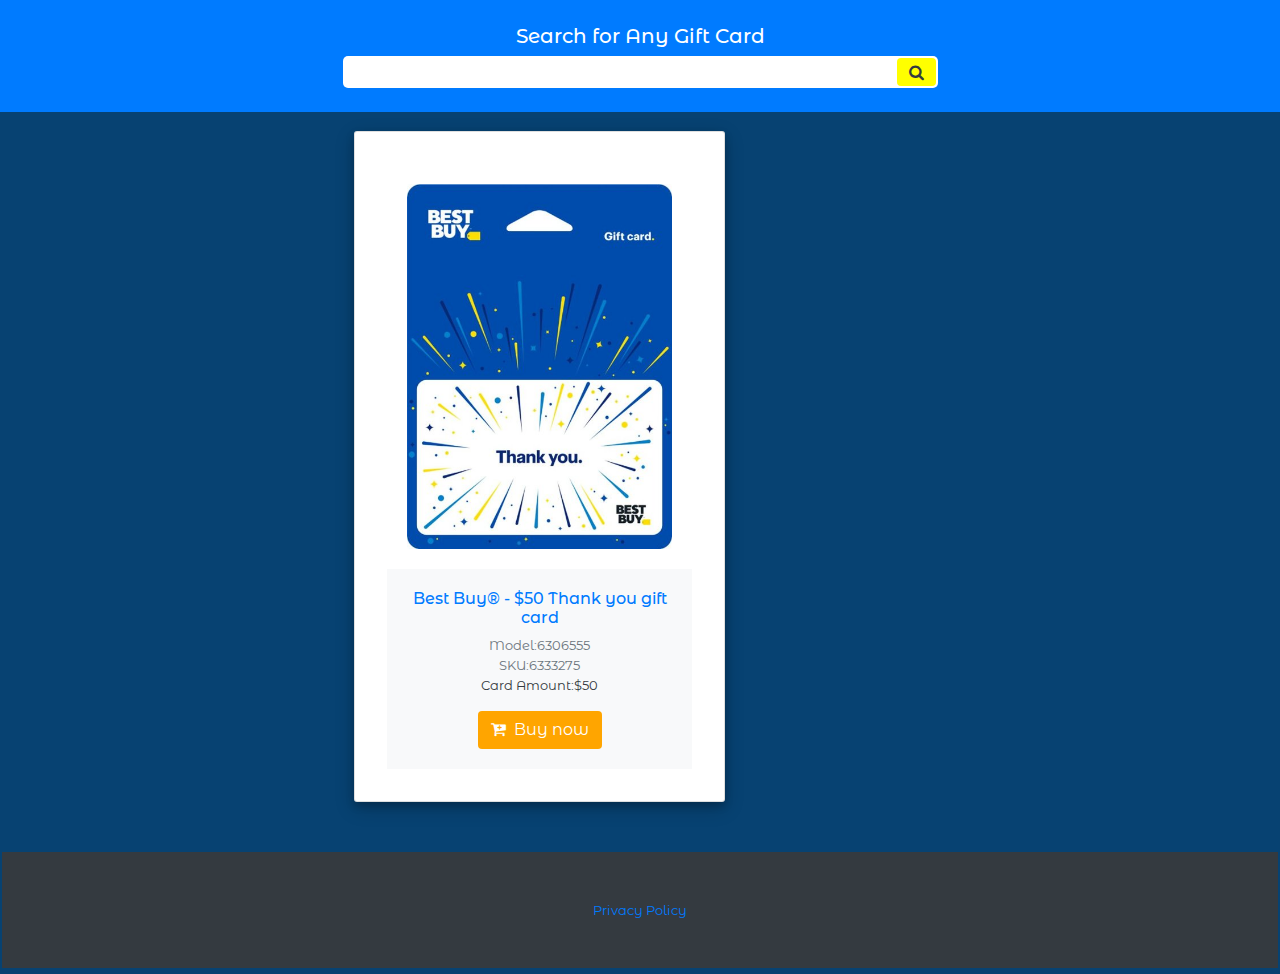
<file: thankyou.html>
<!DOCTYPE html>
<html>
<head>
    <meta charset='utf-8'>
    <meta http-equiv='X-UA-Compatible' content='IE=edge'>
    <title>Thank You</title>
    <link rel="shortcut icon" type="image/jpg" href="./gift-card.png"/>
    <meta name='viewport' content='width=device-width, initial-scale=1'>
   

    <!-- Font Awesome -->
    <link rel="stylesheet" href="https://cdnjs.cloudflare.com/ajax/libs/font-awesome/4.7.0/css/font-awesome.min.css">
    
    <!-- jquery -->
    <script src="https://ajax.googleapis.com/ajax/libs/jquery/3.5.1/jquery.min.js"></script>
    <script src="https://cdnjs.cloudflare.com/ajax/libs/popper.js/1.16.0/umd/popper.min.js"></script>
    
    <!-- bootstrapcdn -->
    
    <script src="https://maxcdn.bootstrapcdn.com/bootstrap/4.5.2/js/bootstrap.min.js"></script>
    <link rel="stylesheet" href="https://stackpath.bootstrapcdn.com/bootstrap/4.4.1/css/bootstrap.min.css" integrity="sha384-Vkoo8x4CGsO3+Hhxv8T/Q5PaXtkKtu6ug5TOeNV6gBiFeWPGFN9MuhOf23Q9Ifjh" crossorigin="anonymous">
    <script src="https://stackpath.bootstrapcdn.com/bootstrap/4.4.1/js/bootstrap.min.js" integrity="sha384-wfSDF2E50Y2D1uUdj0O3uMBJnjuUD4Ih7YwaYd1iqfktj0Uod8GCExl3Og8ifwB6" crossorigin="anonymous"></script>
    
    <!-- Style CSS -->
    <link rel='stylesheet' type='text/css' media='screen' href='./css/style.css'>
    <link rel='stylesheet' type='text/css' media='screen' href='./css/page1.css'>
    
    
</head>
<body>
    <div class="container-fluid fixed-top bg-primary py-4">
        <div class="row">
        <div class="col-md-6 mx-auto">
            <h5 class="text-center text-white">Search for Any Gift Card</h5>
            <form role="search" id="form" method="get" action="http://www.google.com/search">
                <input type="search" id="query" name="q"
                 placeholder=""
                 aria-label="Search through site content">
                <button id="searchbtn">
                    <div class="input-group-append">
                    <span class="input-group-text amber lighten-3 border-0" id="basic-text1"><i class="fa fa-search text-dark" aria-hidden="true"></i></span>
                  </div></button>
              </form>
        </div>
    </div>
</div>
    <hr>
    <h2 class="text-center text-white">Thank You Gift Cards</h2>
    <div class="container d-flex justify-content-center mt-50 mb-50">
        <div class="row">
            <div class="col-md-8 mt-2">
                <div class="card">
                    <div class="card-body">
                        <div class="card-img-actions"> <img src="./images/thankyou/pic1.jpg" class="card-img img-fluid" alt="Thank you gift card"> </div>
                    </div>
                    <div class="card-body bg-light text-center">
                        <div class="mb-2">
                            <h6 class="font-weight-semibold mb-2"> 
                            <a class="text-primary mb-2" data-abc="true">
                                Best Buy® - $50 Thank you gift card</a> </h6> 
                            <a  class="text-muted" data-abc="true">Model:6306555 <br>SKU:6333275<p class="text-dark">Card Amount:$50</p></a> 
                        </div>
                     <a href="https://www.bestbuy.com/site/best-buy-50-thank-you-gift-card/6333275.p?skuId=6333275"><button type="button" onclick="myFunction()" class="btn bg-cart"><i class="fa fa-cart-plus mr-2"></i>Buy now</button></a>
                    </div>
                </div>
            </div>
        </div>
    </div>
  <!-- Copyright -->
  <div class="footer-copyright text-center py-5 mb-1 bg-dark">
    <a href="./privacy.html" target="_blank">Privacy Policy</a>
  </div>
  <!-- Copyright -->
<!-- JavaScript -->
<script src='./js/app.js'></script>
</body>
</html>
</file>
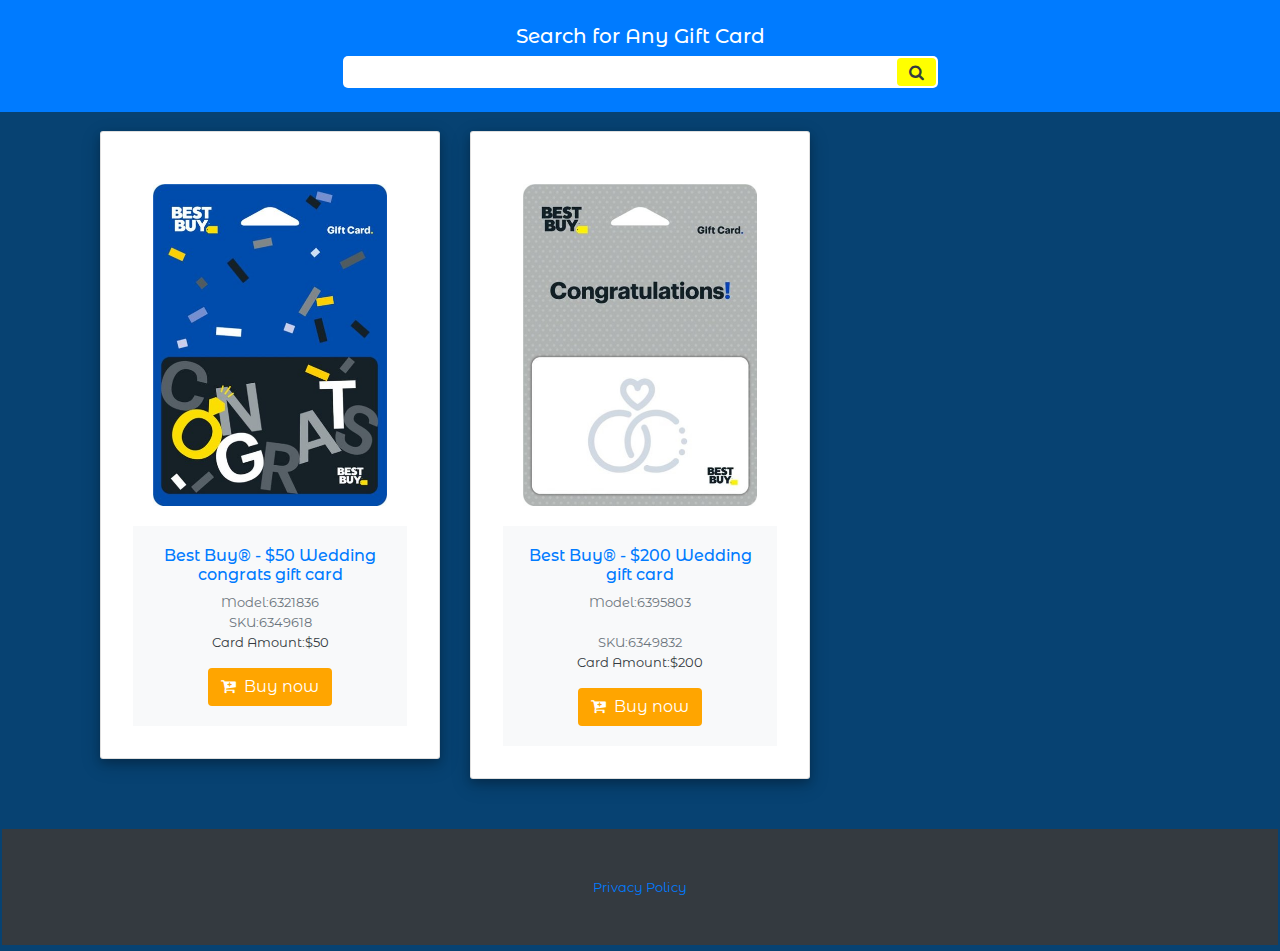
<file: wedding_cards.html>
<!DOCTYPE html>
<html>
<head>
    <meta charset='utf-8'>
    <meta http-equiv='X-UA-Compatible' content='IE=edge'>
    <title>Wedding</title>
    <link rel="shortcut icon" type="image/jpg" href="./gift-card.png"/>
    <meta name='viewport' content='width=device-width, initial-scale=1'>
   

    <!-- Font Awesome -->
    <link rel="stylesheet" href="https://cdnjs.cloudflare.com/ajax/libs/font-awesome/4.7.0/css/font-awesome.min.css">
    
    <!-- jquery -->
    <script src="https://ajax.googleapis.com/ajax/libs/jquery/3.5.1/jquery.min.js"></script>
    <script src="https://cdnjs.cloudflare.com/ajax/libs/popper.js/1.16.0/umd/popper.min.js"></script>
    
    <!-- bootstrapcdn -->
    
    <script src="https://maxcdn.bootstrapcdn.com/bootstrap/4.5.2/js/bootstrap.min.js"></script>
    <link rel="stylesheet" href="https://stackpath.bootstrapcdn.com/bootstrap/4.4.1/css/bootstrap.min.css" integrity="sha384-Vkoo8x4CGsO3+Hhxv8T/Q5PaXtkKtu6ug5TOeNV6gBiFeWPGFN9MuhOf23Q9Ifjh" crossorigin="anonymous">
    <script src="https://stackpath.bootstrapcdn.com/bootstrap/4.4.1/js/bootstrap.min.js" integrity="sha384-wfSDF2E50Y2D1uUdj0O3uMBJnjuUD4Ih7YwaYd1iqfktj0Uod8GCExl3Og8ifwB6" crossorigin="anonymous"></script>
    
    <!-- Style CSS -->
    <link rel='stylesheet' type='text/css' media='screen' href='./css/style.css'>
    <link rel='stylesheet' type='text/css' media='screen' href='./css/page1.css'>
    
    
</head>
<body>
    <div class="container-fluid fixed-top bg-primary py-4">
        <div class="row">
        <div class="col-md-6 mx-auto">
            <h5 class="text-center text-white">Search for Any Gift Card</h5>
            <form role="search" id="form" method="get" action="http://www.google.com/search">
                <input type="search" id="query" name="q"
                 placeholder=""
                 aria-label="Search through site content">
                <button id="searchbtn">
                    <div class="input-group-append">
                    <span class="input-group-text amber lighten-3 border-0" id="basic-text1"><i class="fa fa-search text-dark" aria-hidden="true"></i></span>
                  </div></button>
              </form>
        </div>
    </div>
</div>
    <hr>
    <h2 class="text-center text-white">Wedding Gift Cards</h2>
    <div class="container d-flex justify-content-center mt-50 mb-50">
        <div class="row">
            <div class="col-md-4 mt-2">
                <div class="card">
                    <div class="card-body">
                        <div class="card-img-actions"> <img src="./images/wedding/pic1.jpg" class="card-img img-fluid" alt="Wedding congrats gift card"> </div>
                    </div>
                    <div class="card-body bg-light text-center">
                        <div class="mb-2">
                            <h6 class="font-weight-semibold mb-2"> 
                            <a class="text-primary mb-2" data-abc="true">
                                Best Buy® - $50 Wedding congrats gift card</a> </h6> 
                            <a  class="text-muted" data-abc="true">Model:6321836 <br>SKU:6349618<p class="text-dark">Card Amount:$50</p></a> 
                        </div>
                     <a href="https://www.bestbuy.com/site/best-buy-50-wedding-congrats-gift-card/6349618.p?skuId=6349618"><button type="button" onclick="myFunction()" class="btn bg-cart"><i class="fa fa-cart-plus mr-2"></i>Buy now</button></a>
                    </div>
                </div>
            </div>
            <div class="col-md-4 mt-2">
                <div class="card">
                    <div class="card-body">
                        <div class="card-img-actions"> <img src="./images/wedding/pic2.jpg" class="card-img img-fluid" alt="Wedding gift card"> </div>
                    </div>
                    <div class="card-body bg-light text-center">
                        <div class="mb-2">
                            <h6 class="font-weight-semibold mb-2"> 
                            <a class="text-primary mb-2" data-abc="true">
                                Best Buy® - $200 Wedding gift card</a> </h6> 
                            <a  class="text-muted" data-abc="true">Model:6395803 <br><br>SKU:6349832<p class="text-dark">Card Amount:$200</p></a>
                        </div>
                        <a  href="https://www.bestbuy.com/site/best-buy-200-wedding-gift-card/6349832.p?skuId=6349832"><button onclick="myFunction()" type="button" class="btn bg-cart"><i class="fa fa-cart-plus mr-2"></i>Buy now</button></a>
                    </div>
                </div>
            </div>
        </div>
    </div>
  <!-- Copyright -->
  <div class="footer-copyright text-center py-5 mb-1 bg-dark">
    <a href="./privacy.html" target="_blank">Privacy Policy</a>
  </div>
  <!-- Copyright -->
<!-- JavaScript -->
<script src='./js/app.js'></script>
</body>
</html>
</file>
<file: css/style.css>
body{
    box-sizing: border-box;
    padding: 0;
    margin: 0;
}
  form {
    background-color: #fff;
    border-radius: 5px;
}
  
  input {
    all: unset;
    font: 25px;
    width: 80%;
    padding: 6px 10px;
  }
  
  ::placeholder {
    color: rgb(0, 0, 0);
    opacity: 0.8; 
  }
#searchbtn {
    all: unset;
    padding: 2px;
    cursor: pointer;
    float: right;
  }


.card {
    padding: 2rem;
    background-color: #4878e7;
    color: white;
    box-shadow: 0 4px 8px 0 rgba(0, 0, 0, 0.2), 0 6px 20px 0 rgba(0, 0, 0, 0.19)
}

@media(max-width:768px) {
    .card {
        width: 100%;
        padding: 1.5rem;
    }
    li{
        padding: 0;
    }
}

.row {
    margin: 0;
}

.path {
    color: grey;
    margin-bottom: 1rem;
}

.path a {
    color: #ffffff;
}

.list-group-item{
    color: white;
    border: none;
    background-color: transparent;
}
a:hover{
    text-decoration: none;
}
.list-group-item:hover{
    color: rgb(241, 245, 0);
   
}
#basic-text1{
    background-color: yellow;
}
#demo{
    margin-top: 100px;
}
</file>
<file: css/page1.css>
@import url('https://fonts.googleapis.com/css2?family=Montserrat+Alternates:ital,wght@0,100;0,200;0,300;0,400;1,100;1,200;1,300&display=swap');


body {
    margin: 0;
    font-family: 'Montserrat Alternates', sans-serif;
    font-size: .8125rem;
    font-weight: 400;
    line-height: 1.5385;
    color: #333;
    text-align: left;
    background-color: #074272;
    padding: 2px;
}

.mt-50 {
    margin-top: 50px
}

.mb-50 {
    margin-bottom: 50px
}

.card {
    position: relative;
    display: -ms-flexbox;
    display: flex;
    -ms-flex-direction: column;
    flex-direction: column;
    min-width: 0;
    word-wrap: break-word;
    background-color: #fff;
    background-clip: border-box;
    border: 1px solid rgba(0, 0, 0, .125);
    border-radius: .1875rem
}

.card-img-actions {
    position: relative;
}

.card-body {
    -ms-flex: 1 1 auto;
    flex: 1 1 auto;
    padding: 1.25rem;
    text-align: center
}

.bg-cart {
    background-color: orange;
    color: #fff
}

.bg-cart:hover {
    color: #fff
}

.bg-buy {
    background-color: green;
    color: #fff;
    padding-right: 29px
}

.bg-buy:hover {
    color: #fff
}

a {
    text-decoration: none !important
}
</file>
